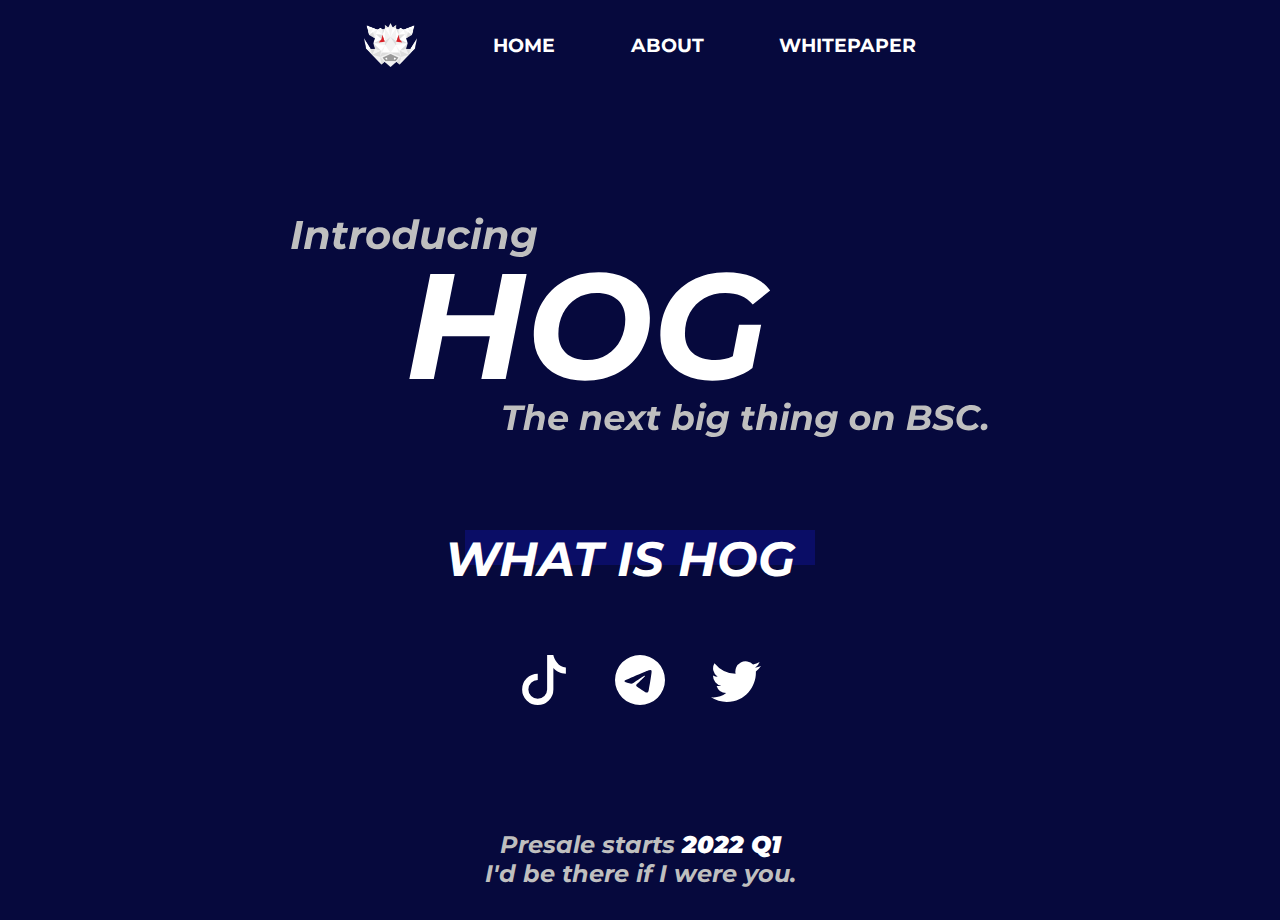
<file: index.html>
<!DOCTYPE html>
<html lang="en">
<head>
    <meta charset="UTF-8">
    <meta http-equiv="X-UA-Compatible" content="IE=edge">
    <meta name="viewport" content="width=device-width, initial-scale=1.0">
    <meta name="author" content="Hogtoken Development Team">
    <meta name="description" content="Hogtoken is the all new BSC DeFI token, you don't want to miss the opportunity to strike big. With features rivaling the top tokens and years of combined experience in the blockchain world this token is setup for success.">
    <meta property="og:image" content="https://hogtoken.io/static/img/logo.png">
    <meta property="og:description" content="Hogtoken is the all new BSC DeFI token, you don't want to miss the opportunity to strike big. With features rivaling the top tokens and years of combined experience in the blockchain world this token is setup for success.">
    <meta property="og:title" content="Hogtoken Official Website">
    <meta name="twitter:title" content="Hogtoken Official Website">
    <link rel="shortcut icon" href="static/img/logo.ico" type="image/x-icon">
    <link rel="stylesheet" href="static/css/global.css">
    <link rel="stylesheet" href="static/css/index.css">
    <title>Hogtoken</title>
</head>
<body>
    <header id="main-header">
        <div class="container">
            <nav id="main-nav">
                <img src="static/img/logo.png" alt="">
                <a href="index.html" class="active-link">HOME</a>
                <a href="about.html">ABOUT</a>
                <a href="https://docs.hogtoken.io">WHITEPAPER</a>
            </nav>
        </div>
    </header>
    <main>
        <div class="container">
            <div id="intro">
                <img class="hide-mobile" src="static/img/intro.svg" alt="Introducing Hog Token, the next big thing on BSC.">
                <img class="mobile" src="static/img/logo_text.png" alt="Introducing Hog Token, the next big thing on BSC.">
            </div>
            <div id="intro-btn-container">
                <a href="about.html">
                    <div id="intro-btn2" class="btn1">
                        <p>WHAT IS HOG</p>
                    </div>
                </a>
            </div>
            <div id="socials">
                <a href="https://www.tiktok.com/@hogtoken">
                    <svg xmlns="http://www.w3.org/2000/svg" fill="currentColor" class="bi bi-tiktok" viewBox="0 0 16 16">
                        <path d="M9 0h1.98c.144.715.54 1.617 1.235 2.512C12.895 3.389 13.797 4 15 4v2c-1.753 0-3.07-.814-4-1.829V11a5 5 0 1 1-5-5v2a3 3 0 1 0 3 3V0Z"/>
                    </svg>
                </a>
                <a href="https://t.co/jebiErZqmc">
                    <svg xmlns="http://www.w3.org/2000/svg" fill="currentColor" class="bi bi-telegram" viewBox="0 0 16 16">
                        <path d="M16 8A8 8 0 1 1 0 8a8 8 0 0 1 16 0zM8.287 5.906c-.778.324-2.334.994-4.666 2.01-.378.15-.577.298-.595.442-.03.243.275.339.69.47l.175.055c.408.133.958.288 1.243.294.26.006.549-.1.868-.32 2.179-1.471 3.304-2.214 3.374-2.23.05-.012.12-.026.166.016.047.041.042.12.037.141-.03.129-1.227 1.241-1.846 1.817-.193.18-.33.307-.358.336a8.154 8.154 0 0 1-.188.186c-.38.366-.664.64.015 1.088.327.216.589.393.85.571.284.194.568.387.936.629.093.06.183.125.27.187.331.236.63.448.997.414.214-.02.435-.22.547-.82.265-1.417.786-4.486.906-5.751a1.426 1.426 0 0 0-.013-.315.337.337 0 0 0-.114-.217.526.526 0 0 0-.31-.093c-.3.005-.763.166-2.984 1.09z"/>
                    </svg>
                </a>
                <a href="https://twitter.com/hogtoken">
                    <svg xmlns="http://www.w3.org/2000/svg" fill="currentColor" class="bi bi-twitter" viewBox="0 0 16 16">
                        <path d="M5.026 15c6.038 0 9.341-5.003 9.341-9.334 0-.14 0-.282-.006-.422A6.685 6.685 0 0 0 16 3.542a6.658 6.658 0 0 1-1.889.518 3.301 3.301 0 0 0 1.447-1.817 6.533 6.533 0 0 1-2.087.793A3.286 3.286 0 0 0 7.875 6.03a9.325 9.325 0 0 1-6.767-3.429 3.289 3.289 0 0 0 1.018 4.382A3.323 3.323 0 0 1 .64 6.575v.045a3.288 3.288 0 0 0 2.632 3.218 3.203 3.203 0 0 1-.865.115 3.23 3.23 0 0 1-.614-.057 3.283 3.283 0 0 0 3.067 2.277A6.588 6.588 0 0 1 .78 13.58a6.32 6.32 0 0 1-.78-.045A9.344 9.344 0 0 0 5.026 15z"/>
                    </svg>
                </a>
            </div>
        </div>
    </main>
    <footer>
        <div id="presale-note">
            <p>Presale starts <strong>2022 Q1</strong></p>
            <p>I'd be there if I were you.</p>
        </div>
    </footer>
</body>
</html>
</file>
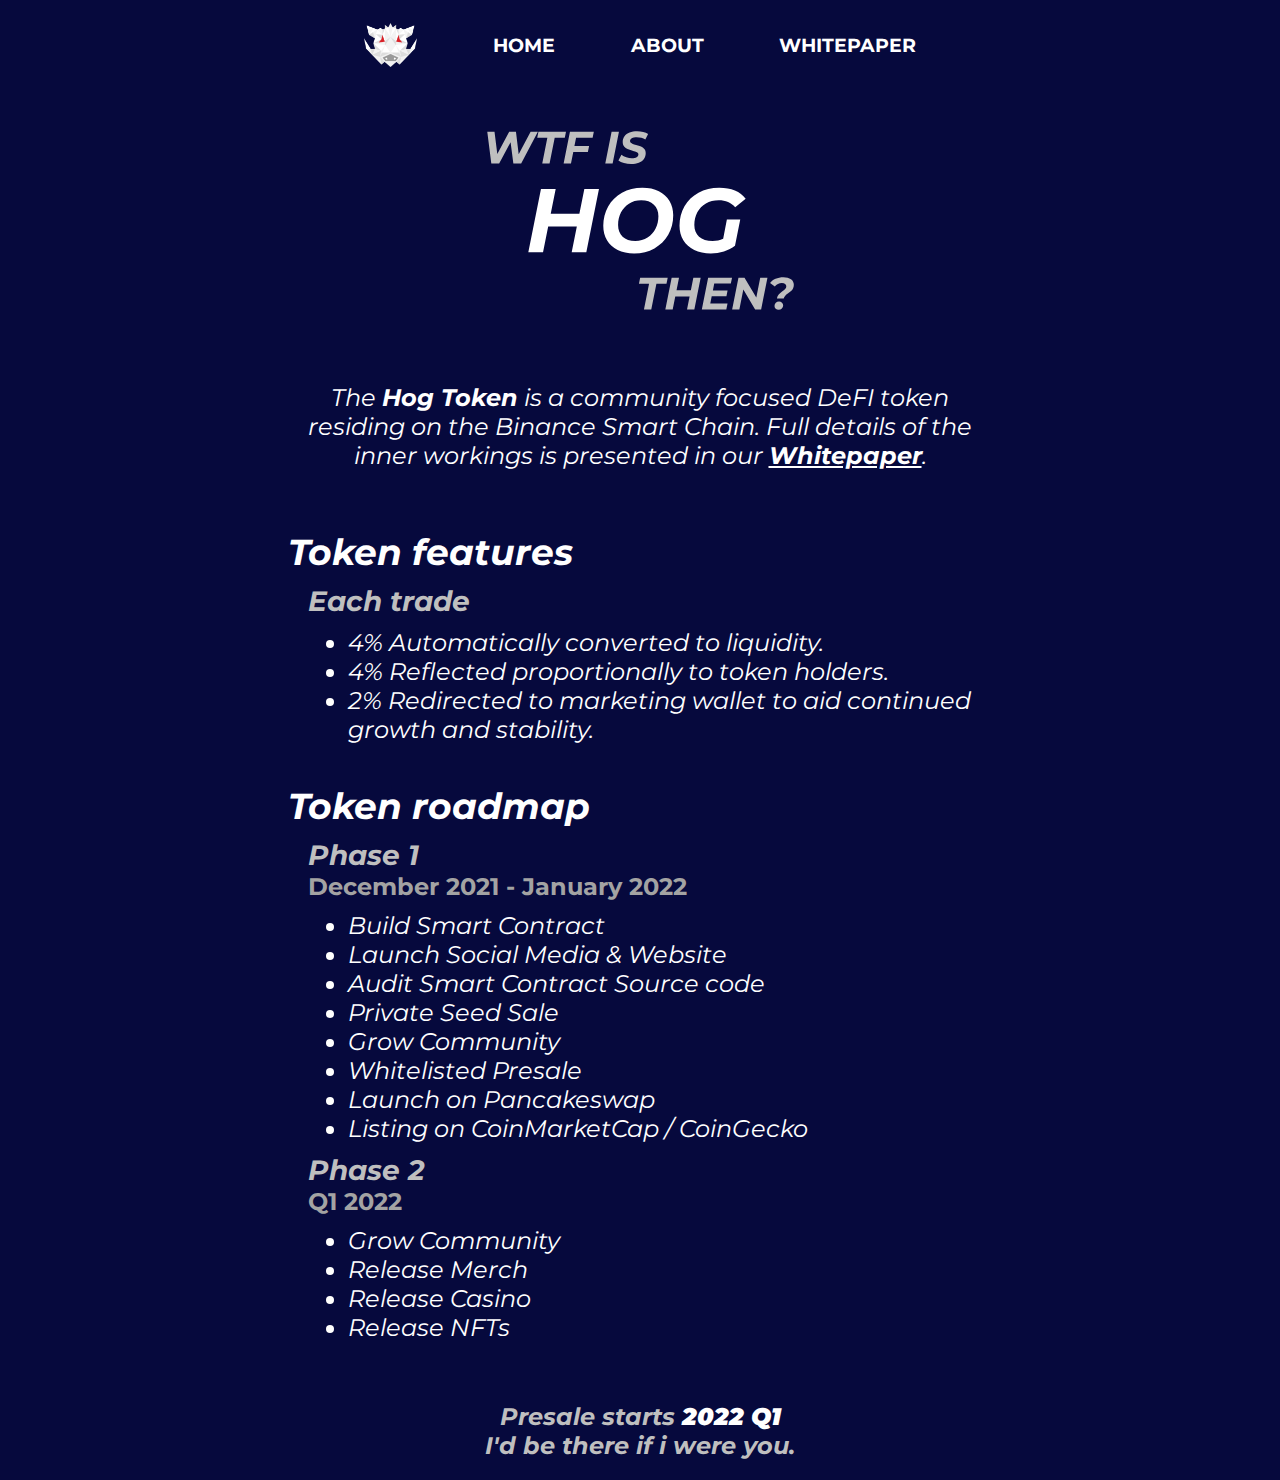
<file: about.html>
<!DOCTYPE html>
<html lang="en">
<head>
    <meta charset="UTF-8">
    <meta http-equiv="X-UA-Compatible" content="IE=edge">
    <meta name="viewport" content="width=device-width, initial-scale=1.0">
    <meta name="author" content="Hogtoken Development Team">
    <meta name="description" content="Hogtoken is the all new BSC DeFI token, you don't want to miss the opportunity
    to strike big. With features rivaling the top tokens and years of combined experience in the blockchain world this
    token is setup for success.">
    <meta property="og:image" content="https://hogtoken.io/static/img/logo.png">
    <meta property="og:description" content="Hogtoken is the all new BSC DeFI token, you don't want to miss the opportunity
    to strike big. With features rivaling the top tokens and years of combined experience in the blockchain world this
    token is setup for success.">
    <meta property="og:title" content="Hogtoken Official Website">
    <meta name="twitter:title" content="Hogtoken Official Website">
    <link rel="shortcut icon" href="static/img/logo.ico" type="image/x-icon">
    <link rel="stylesheet" href="static/css/global.css">
    <link rel="stylesheet" href="static/css/about.css">
    <title>Hogtoken - About</title>
</head>
<body>
    <header id="main-header">
        <div class="container">
            <nav id="main-nav">
                <img src="static/img/logo.png" alt="">
                <a href="index.html">HOME</a>
                <a href="about.html" class="active-link">ABOUT</a>
                <a href="https://docs.hogtoken.io">WHITEPAPER</a>
            </nav>
        </div>
    </header>
    <main>
        <div class="container">
            <img src="static/img/about.svg" alt="What the **** is HOG then?" id="page-title">
            <p id="title-subtitle">The <strong>Hog Token</strong> is a community focused DeFI token residing on the Binance Smart Chain. Full details of the inner workings is presented in our <strong><a href="https://docs.hogtoken.io">Whitepaper</a></strong>.</p>
            <h2>Token features</h2>
            <div id="features">
                <div class="rm-block">
                    <h3 class="rm-title">Each trade</h3>
                    <ul class="rm-list">
                        <li>4% Automatically converted to liquidity.</li>
                        <li>4% Reflected proportionally to token holders.</li>
                        <li>2% Redirected to marketing wallet to aid continued growth and stability.</li>
                    </ul>
                </div>
            </div>
            <h2>Token roadmap</h2>
            <div id="roadmap">
                <div class="rm-block">
                    <h3 class="rm-title">Phase 1</h3>
                    <h4 class="rm-subtitle">December 2021 - January 2022</h4>
                    <ul class="rm-list">
                        <li>Build Smart Contract</li>
                        <li>Launch Social Media & Website</li>
                        <li>Audit Smart Contract Source code </li>
                        <li>Private Seed Sale</li>
                        <li>Grow Community</li>
                        <li>Whitelisted Presale</li>
                        <li>Launch on Pancakeswap</li>
                        <li>Listing on CoinMarketCap / CoinGecko</li>
                    </ul>
                    <h3 class="rm-title">Phase 2</h3>
                    <h4 class="rm-subtitle">Q1 2022</h4>
                    <ul class="rm-list">
                        <li>Grow Community</li>
                        <li>Release Merch</li>
                        <li>Release Casino</li>
                        <li>Release NFTs</li>
                    </ul>
                </div>
            </div>
        </div>
    </main>
    <div id="presale-note">
        <p>Presale starts <strong>2022 Q1</strong></p>
        <p>I'd be there if i were you.</p>
    </div>
</body>
</html>
</file>
<file: static/css/global.css>
@import url('https://fonts.googleapis.com/css2?family=Montserrat:ital,wght@0,400;0,700;1,400;1,700&display=swap');

* {
    padding: 0;
    margin: 0;
    font-family: 'Montserrat', sans-serif;
    color: white;
}

body {
    background-color: #06093D;
}
.container {
    margin: 0 auto 0 auto;
}

#main-nav {
    width: 100%;
    display: flex;
    justify-content: space-evenly;
    align-items: center;
}

#main-nav a{
    text-decoration: none;
    font-weight: bold;
}

.btn1 p {
    text-decoration: none;
    font-weight: bold;
    font-style: italic;
    position: relative;
}

.btn1 {
    background-color: #0A0D66;
}

.mobile {
    display: none;
}

#presale-note {
    display: flex;
    justify-content: center;
    align-items: center;
    flex-direction: column;
}

#presale-note p {
    font-weight: bold;
    font-style: italic;
    color: #BFBFBF;
}

#presale-note p strong {
    color: white;
}

@media screen and (max-width: 576px){
    html {
        font-size: 24px;
    }
    .container {
        width: 85vw;
    }

    #main-nav {
        height: 10vh;
    }
    #main-nav img {
        display: none;
    }
    #main-nav a {
        font-size: 0.55em;
    }
    #main-header {
        background-color: #04052c;
    }
    .btn1 p{
        font-size: 1.4em;
    }
    .btn1 {
        height: 20px;
    }
    .hide-mobile {
        display: none;
    }
    .mobile {
        display: block;
    }
    #presale-note {
        margin-top: 20px;
        margin-bottom: 20px;
    }
}

@media screen and (min-width: 576px){
    html {
        font-size: 24px;
    }
    .container {
        width: 75vw;
    }

    #main-nav {
        height: 10vh;
    }
    #main-nav img {
        max-height: 50%;
    }
    #main-nav a {
        font-size: 0.8em;
    }
    .btn1 p{
        font-size: 1.6em;
        right: 20px;
    }
    .btn1 {
        height: 30px;
    }
    #presale-note {
        margin-top: 20px;
        margin-bottom: 20px;
    }
}

@media screen and (min-width: 992px){
    html {
        font-size: 24px;
    }
    .container {
        width: 55vw;
    }
    .btn1 p{
        font-size: 2em;
        top: 0px;
        transition: top 0.2s;
    }
    .btn1 {
        height: 35px;
        transition: background-color 0.2s;
    }
    .btn1:hover {
        background-color: #10136d;
    }
    .btn1:hover p {
        top: 3px;
    }
    #main-nav a {
        transition: padding 0.1s;
    }
    #main-nav a:hover {
        padding-top: 5px;
    }
}
</file>
<file: static/css/index.css>
#intro {
    display: flex;
    justify-content: center;
    align-items: center;
}

#intro img {
    max-width: 100%;
    max-height: 100%;
}

#intro-btn-container {
    display: flex;
    justify-content: space-evenly;
    align-items: center;
}

#intro-btn-container a{
    text-decoration: none;
    font-weight: bold;
    font-style: italic;
}

#socials a {
    text-decoration: none;
    color: white;
}   

@media screen and (max-width: 576px){
    #intro {
        height: 15vh;
        margin-bottom: 20px;
    }
    #intro-btn-container {
        width: 100%;
        flex-direction: column;
        height: 15vh;
    }
    main .container {
        height: 80vh;
        display: flex;
        justify-content: center;
        align-items: center;
        flex-direction: column;
    }
    footer {
        height: 10vh;
    }

    #socials {
        margin-top: 40px;
    }

    #socials a svg {
        height: 40px;
        margin: 0 10px 0 10px;
    }
}

@media screen and (min-width: 576px){
    #intro {
        height: 15vh;
        margin-bottom: 20px;
    }
    #intro-btn-container {
        height: 15vh;
        width: 100%;
    }
    main .container {
        height: 80vh;
        display: flex;
        justify-content: center;
        align-items: center;
        flex-direction: column;
    }
    footer {
        height: 10vh;
    }

    #socials {
        margin-top: 40px;
    }

    #socials a svg {
        height: 50px;
        margin: 0 20px 0 20px;
    }
}

@media screen and (min-width: 992px){
    #intro {
        height: 30vh;
        margin-bottom: 20px;
    }
}
</file>
<file: static/css/about.css>
main .container {
    display: flex;
    justify-content: center;
    flex-direction: column;
}

#page-title {
    margin: 0 auto 0 auto;
}

#title-subtitle {
    font-style: italic;
    text-align: center;
}

main .container h2 {
    font-style: italic;
}

.rm-title {
    font-style: italic;
    color: #BFBFBF;
}
.rm-subtitle {
    color: #a3a3a3;
}

.rm-block ul li {
    font-style: italic;
}

@media screen and (max-width: 576px){
    #page-title {
        max-width: 100%;
        margin-top: 30px;
        margin-bottom: 30px;
    }
    #title-subtitle {
        margin-bottom: 30px;
    }
    .rm-block {
        margin-left: 20px;
        margin-bottom: 40px;
    }
    .rm-block ul {
        margin-left: 40px;
    }
    .rm-title {
        margin-top: 5px;
    }
    main .container h2 {
        margin-bottom: 5px;
    }
}

@media screen and (min-width: 576px){
    #page-title {
        max-width: 60%;
        margin-top: 30px;
        margin-bottom: 60px;
    }
    #title-subtitle {
        margin-bottom: 60px;
    }
    .rm-block {
        margin-left: 20px;
        margin-bottom: 40px;
    }
    .rm-block ul {
        margin-left: 40px;
    }
    .rm-title {
        margin-top: 5px;
    }
    main .container h2 {
        margin-bottom: 5px;
    }

    .rm-list {
        margin-top: 10px;
        margin-bottom: 10px;
    }
}
</file>
